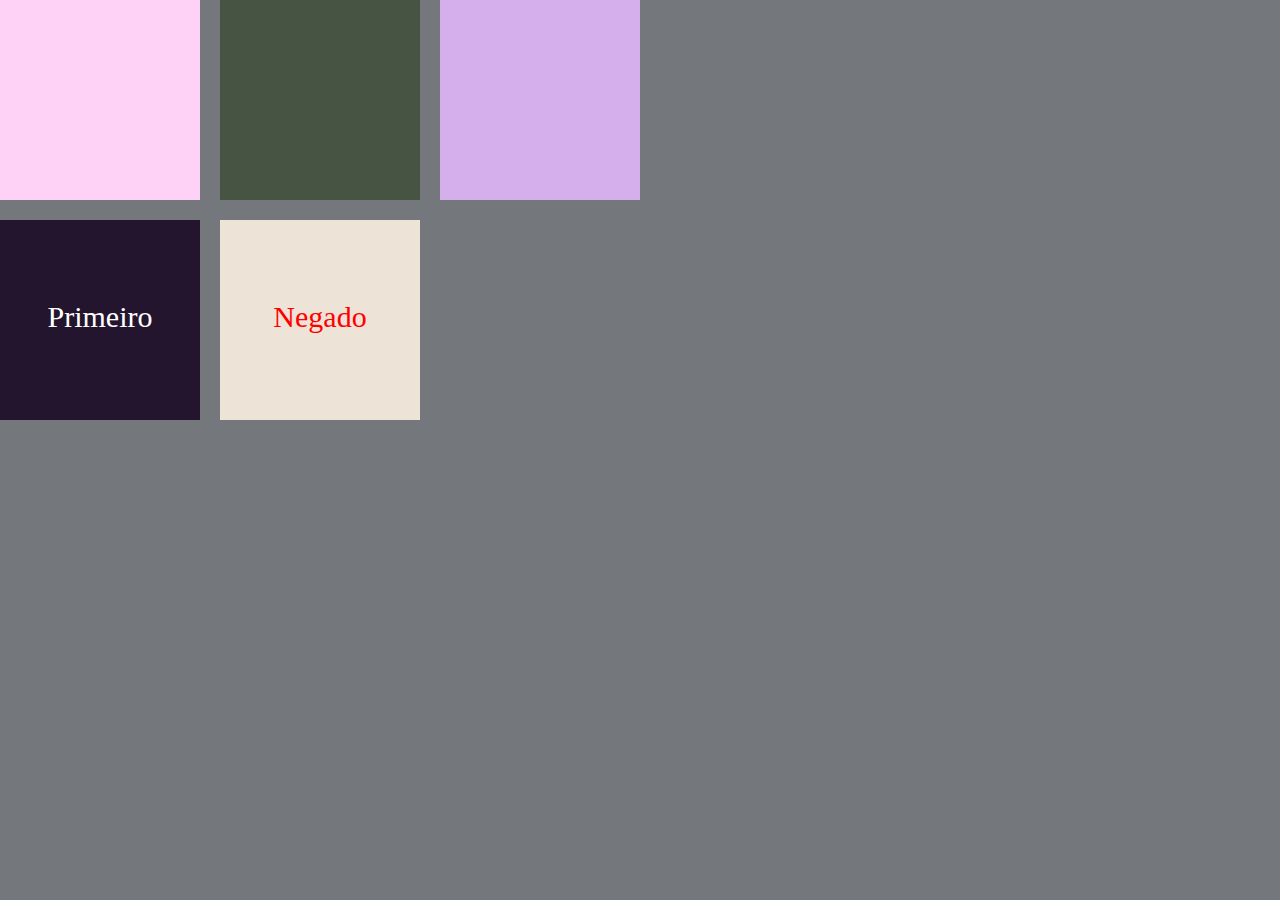
<file: exercicio-aula02/index.html>
<!DOCTYPE html>
<html lang="en">
<head>
    <meta charset="UTF-8">
    <meta http-equiv="X-UA-Compatible" content="IE=edge">
    <meta name="viewport" content="width=device-width, initial-scale=1.0">
    <title>Exercicio Aula 2</title>
    <link rel="stylesheet" href="style.css">
</head>
<body>
    <main class="container">
        <div id="primeiro"></div>
        <div id="segundo"></div>
        <div id="terceiro"></div>
    </main>
    <main class="container">
        <div id="quarto">
            <p>Primeiro</p>
        </div>
        <div id="quinto">
            <p>Negado</p>
        </div>
    </main>
</body>
</html>
</file>
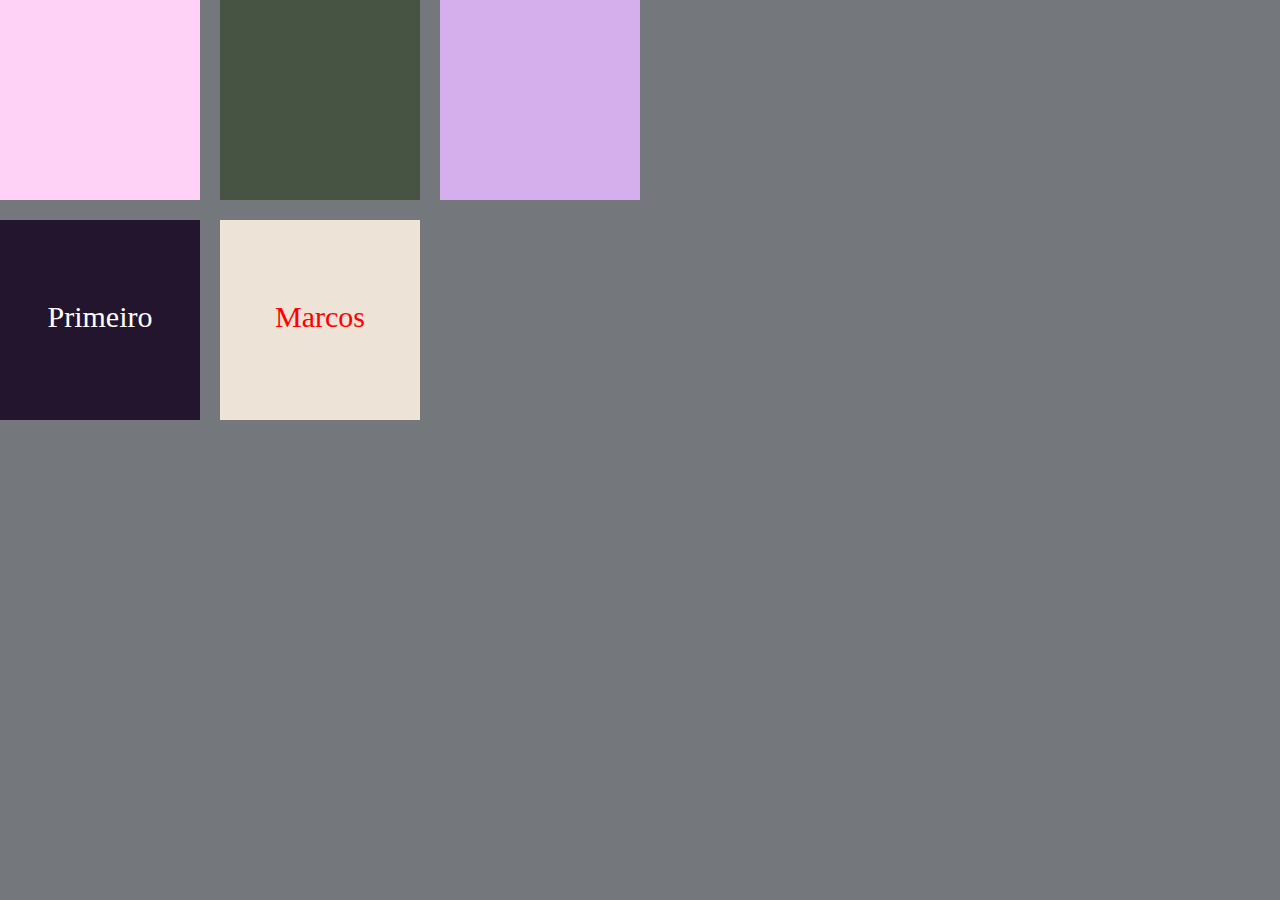
<file: aula02/exercicio-aula02/index.html>
<!DOCTYPE html>
<html lang="en">
<head>
    <meta charset="UTF-8">
    <meta http-equiv="X-UA-Compatible" content="IE=edge">
    <meta name="viewport" content="width=device-width, initial-scale=1.0">
    <title>Exercicio Aula 2</title>
    <link rel="stylesheet" href="style.css">
</head>
<body>
    <main class="container">
        <div id="primeiro"></div>
        <div id="segundo"></div>
        <div id="terceiro"></div>
    </main>
    <main class="container">
        <div id="quarto">
            <p>Primeiro</p>
        </div>
        <div id="quinto">
            <p>Marcos</p>
        </div>
    </main>
</body>
</html>
</file>
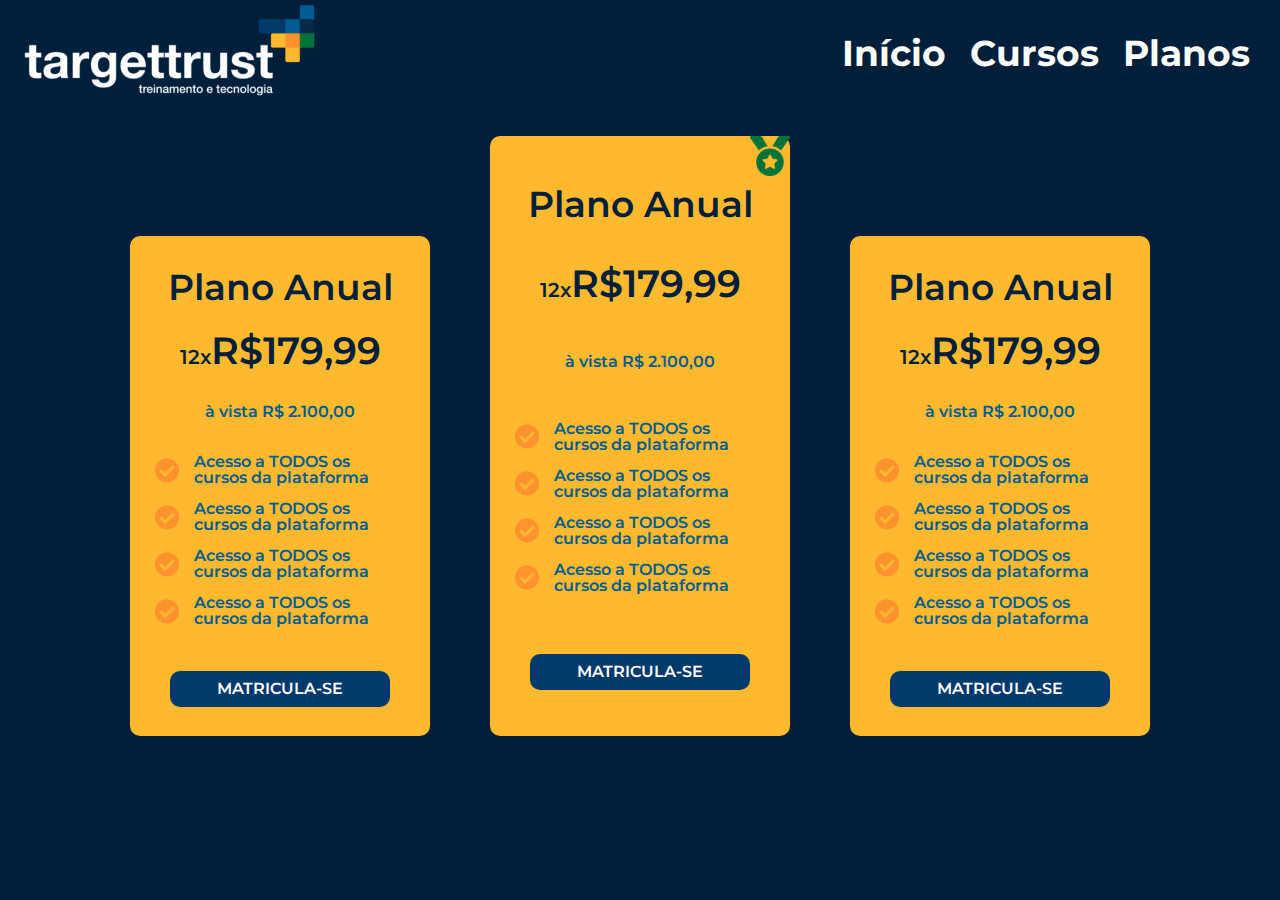
<file: aula03/exercicio-aula03-v1/index.html>
<!DOCTYPE html>
<html lang="pt-BR">
<head>
    <meta charset="UTF-8">
    <meta http-equiv="X-UA-Compatible" content="IE=edge">
    <meta name="viewport" content="width=device-width, initial-scale=1.0">
    <link rel="stylesheet" href="css/style.css">
    <title>Target Trust</title>
</head>
<body>
    <header>
        <nav>
            <img class="logo" src="./img/target-trust.png" alt="target-trust">
            <div>
                <a class="menu-link" href="#" >Início</a>
                <a class="menu-link" href="#" >Cursos</a>
                <a class="menu-link" href="#" >Planos</a>
            </div>
        </nav>
    </header>

    <main>
        <div class="card">
            <h1>Plano Anual</h1>
            <h2><span class="card-valor">12x</span>R$179,99</h2>
            <h3>à vista R$ 2.100,00</h3>
            <div class="card-detalhes">
                <div class="card-detalhes-item">
                    <img src="./img/check.png" alt="ícone de check">
                    <p>Acesso a TODOS os cursos da plataforma</p>
                </div>
                <div class="card-detalhes-item">
                    <img src="./img/check.png" alt="ícone de check">
                    <p>Acesso a TODOS os cursos da plataforma</p>
                </div>
                <div class="card-detalhes-item">
                    <img src="./img/check.png" alt="ícone de check">
                    <p>Acesso a TODOS os cursos da plataforma</p>
                </div>
                <div class="card-detalhes-item">
                    <img src="./img/check.png" alt="ícone de check">
                    <p>Acesso a TODOS os cursos da plataforma</p>
                </div>
            </div>
            <a class="botao" href="#">MATRICULA-SE</a>
            </div>

            <div class="card card-top">
                <img class="card-icone" src="./img/medal.png" alt="">
                <h1>Plano Anual</h1>
                <h2><span class="card-valor">12x</span>R$179,99</h2>
                <h3>à vista R$ 2.100,00</h3>
                <div class="card-detalhes">
                    <div class="card-detalhes-item">
                        <img src="./img/check.png" alt="ícone de check">
                        <p>Acesso a TODOS os cursos da plataforma</p>
                    </div>
                    <div class="card-detalhes-item">
                        <img src="./img/check.png" alt="ícone de check">
                        <p>Acesso a TODOS os cursos da plataforma</p>
                    </div>
                    <div class="card-detalhes-item">
                        <img src="./img/check.png" alt="ícone de check">
                        <p>Acesso a TODOS os cursos da plataforma</p>
                    </div>
                    <div class="card-detalhes-item">
                        <img src="./img/check.png" alt="ícone de check">
                        <p>Acesso a TODOS os cursos da plataforma</p>
                    </div>
                </div>
                <a class="botao" href="#">MATRICULA-SE</a>
                </div>

                <div class="card">
                    <h1>Plano Anual</h1>
                    <h2><span class="card-valor">12x</span>R$179,99</h2>
                    <h3>à vista R$ 2.100,00</h3>
                    <div class="card-detalhes">
                        <div class="card-detalhes-item">
                            <img src="./img/check.png" alt="ícone de check">
                            <p>Acesso a TODOS os cursos da plataforma</p>
                        </div>
                        <div class="card-detalhes-item">
                            <img src="./img/check.png" alt="ícone de check">
                            <p>Acesso a TODOS os cursos da plataforma</p>
                        </div>
                        <div class="card-detalhes-item">
                            <img src="./img/check.png" alt="ícone de check">
                            <p>Acesso a TODOS os cursos da plataforma</p>
                        </div>
                        <div class="card-detalhes-item">
                            <img src="./img/check.png" alt="ícone de check">
                            <p>Acesso a TODOS os cursos da plataforma</p>
                        </div>
                    </div>
                    <a class="botao" href="#">MATRICULA-SE</a>
                    </div>
    </main>
</body>
</html>
</file>
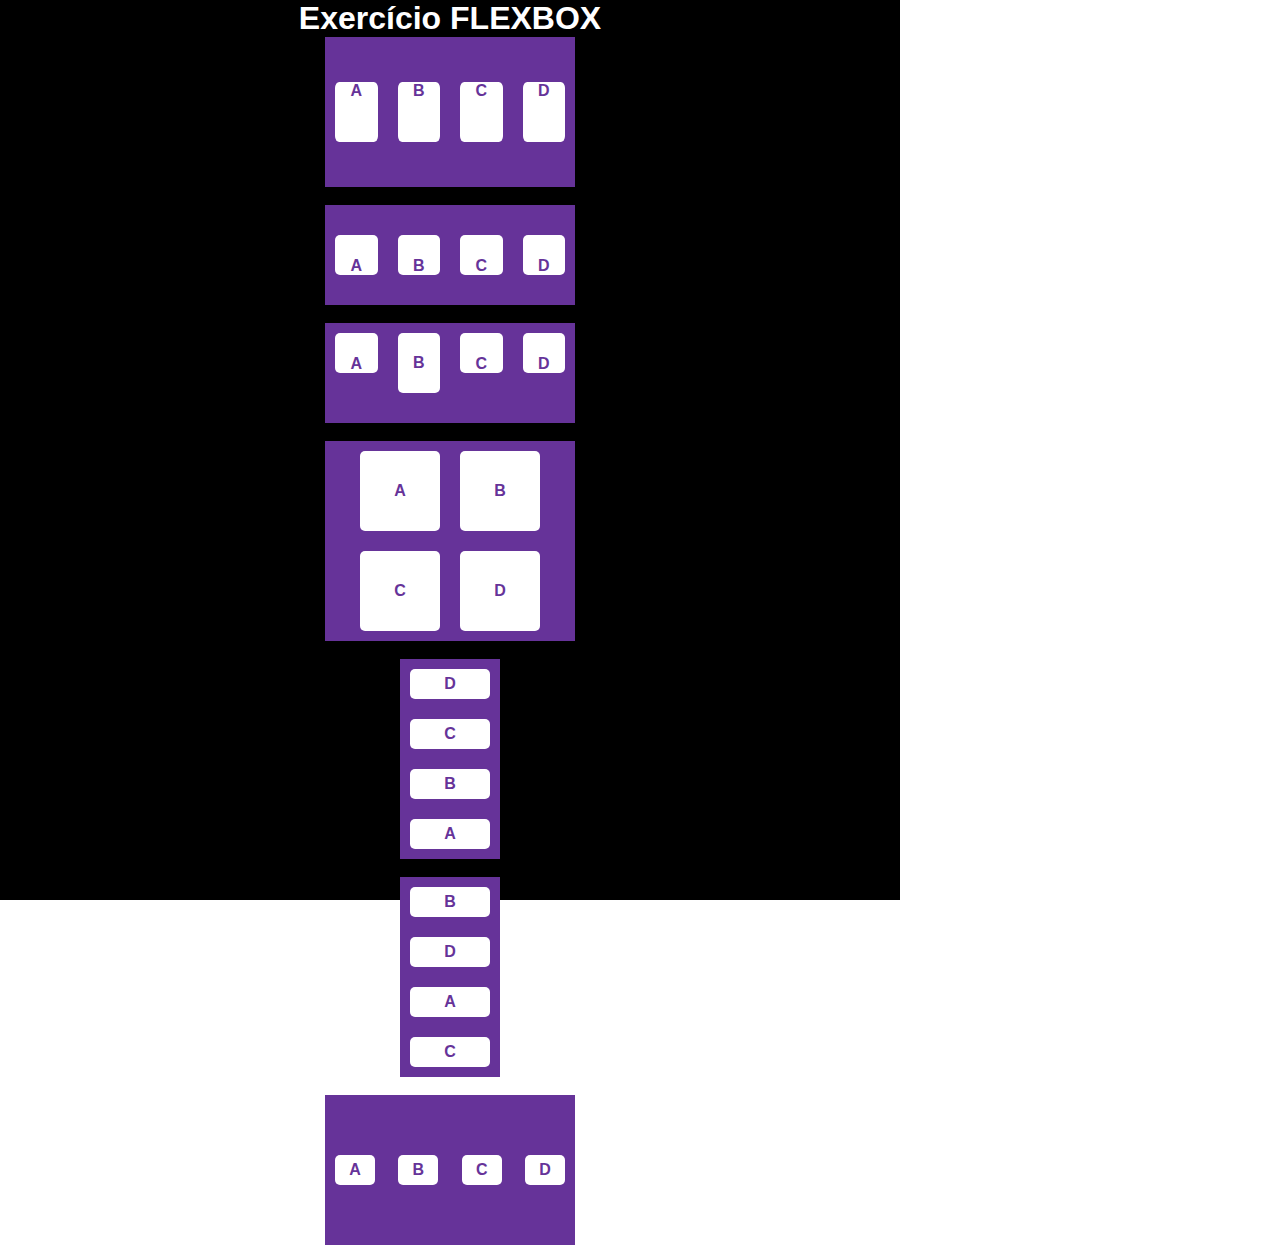
<file: aula03/exercicio-aula03/index.html>
<!DOCTYPE html>
<html lang="en">
<head>
    <meta charset="UTF-8">
    <meta http-equiv="X-UA-Compatible" content="IE=edge">
    <meta name="viewport" content="width=device-width, initial-scale=1.0">
    <link rel="stylesheet" href="css/style.css">
    <link rel="stylesheet" href="css/style01.css">
    <link rel="stylesheet" href="css/style02.css">
    <link rel="stylesheet" href="css/style03.css">
    <link rel="stylesheet" href="css/style04.css">
    <link rel="stylesheet" href="css/style05.css">
    <link rel="stylesheet" href="css/style06.css">
    <title>Document</title>
</head>
<body>
    <main>
        <h1>Exercício FLEXBOX</h1>
        
        <div class="exemplo01">
            <div class="exemplo01-box1">
                <p>A</p>
            </div>
            <div class="exemplo01-box2">
                <p>B</p>
            </div>
            <div class="exemplo01-box3">
                <p>C</p>
            </div>
            <div class="exemplo01-box4">
                <p>D</p>
            </div>
        </div>
            <br>
        <div class="exemplo02">
            <div class="exemplo02-box1">
                <p>A</p>
            </div>
            <div class="exemplo02-box2">
                <p>B</p>
            </div>
            <div class="exemplo02-box3">
                <p>C</p>
            </div>
            <div class="exemplo02-box4">
                <p>D</p>
            </div>
        </div>
        <br>
        <div class="exemplo03">
            <div class="exemplo03-box1">
                <p>A</p>
            </div>
            <div class="exemplo03-box2">
                <p>B</p>
            </div>
            <div class="exemplo03-box3">
                <p>C</p>
            </div>
            <div class="exemplo03-box4">
                <p>D</p>
            </div>
        </div>
        <br>
        <div class="exemplo04">
            <div class="exemplo04-box1">
                <p>A</p>
            </div>
            <div class="exemplo04-box2">
                <p>B</p>
            </div>
            <div class="exemplo04-box3">
                <p>C</p>
            </div>
            <div class="exemplo04-box4">
                <p>D</p>
            </div>
        </div>
        <br>
        <div class="exemplo05">
            <div class="exemplo05-box1">
                <p>A</p>
            </div>
            <div class="exemplo05-box2">
                <p>B</p>
            </div>
            <div class="exemplo05-box3">
                <p>C</p>
            </div>
            <div class="exemplo05-box4">
                <p>D</p>
            </div>
        </div>
        <br>
        <div class="exemplo06">
            <div class="exemplo06-box1">
                <p>A</p>
            </div>
            <div class="exemplo06-box2">
                <p>B</p>
            </div>
            <div class="exemplo06-box3">
                <p>C</p>
            </div>
            <div class="exemplo06-box4">
                <p>D</p>
            </div>
        </div>
        <br>
        <div class="exemplo07">
            <div class="exemplo07-box1">
                <p>A</p>
            </div>
            <div class="exemplo07-box2">
                <p>B</p>
            </div>
            <div class="exemplo07-box3">
                <p>C</p>
            </div>
            <div class="exemplo07-box4">
                <p>D</p>
            </div>
        </div>
    </main>

</body>
</html>
</file>
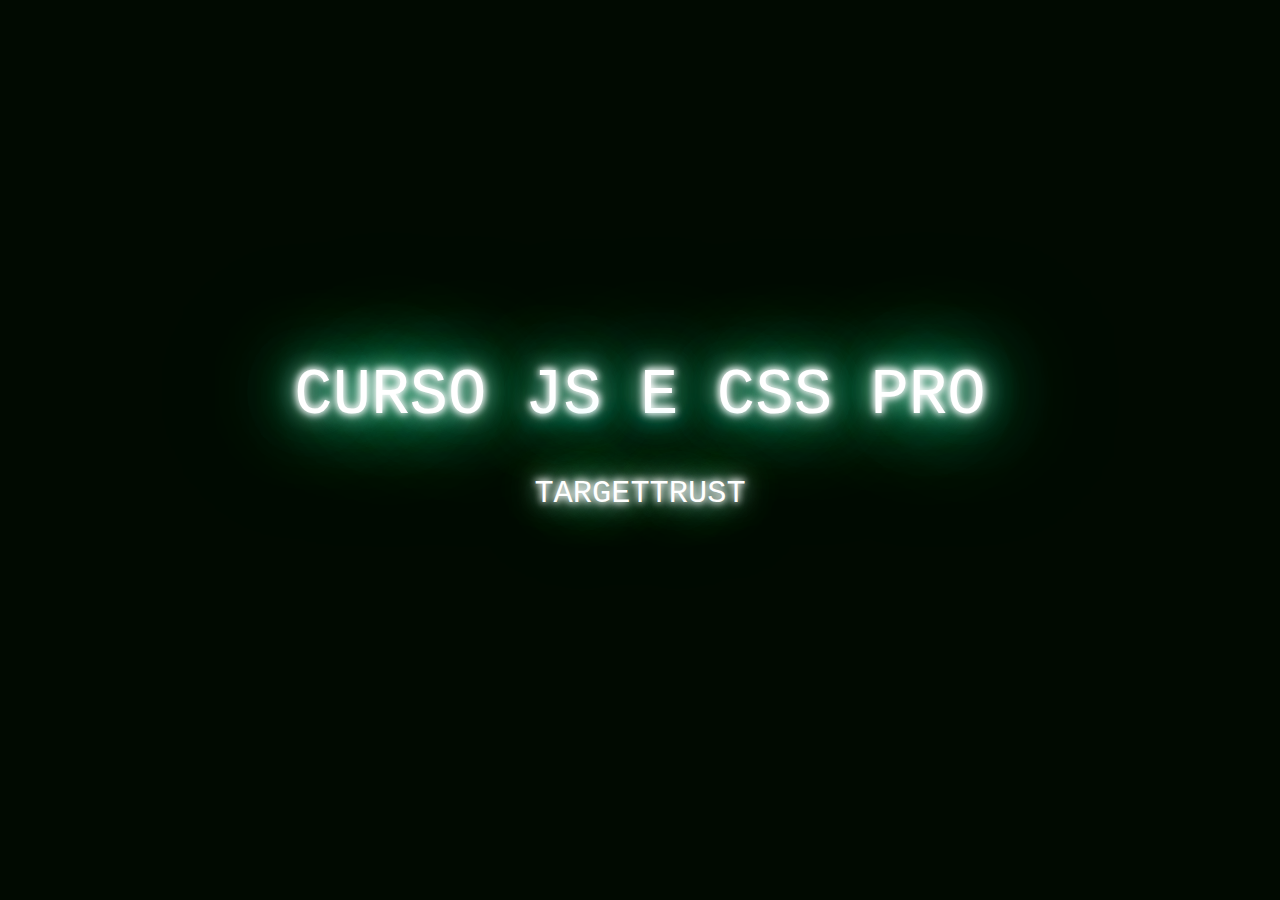
<file: aula03/text-shadow/index.html>
<!DOCTYPE html>
<html lang="en">
<head>
    <meta charset="UTF-8">
    <meta http-equiv="X-UA-Compatible" content="IE=edge">
    <meta name="viewport" content="width=device-width, initial-scale=1.0">
    <link rel="stylesheet" href="css/style.css">
    <title>Document</title>
</head>
<body>
    <div class="container">
        <h1 class="neonText">Curso JS e CSS PRO</h1>
        <h2 class="neonText">TargetTrust</h2>
    </div>
</body>
</html>
</file>
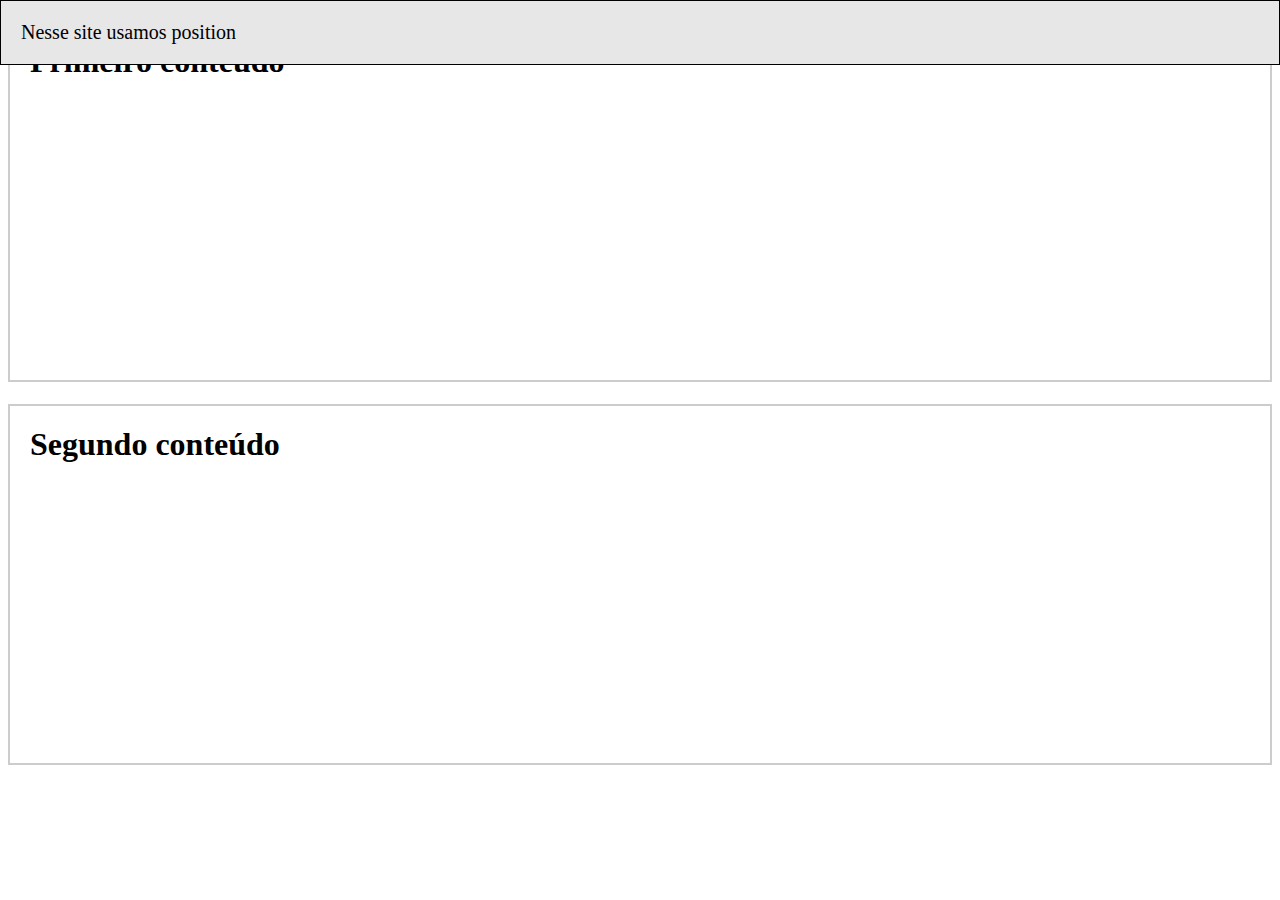
<file: aula03/position/01. fixed/index-position-fixed.html>
<!DOCTYPE html>
<html lang="en">
<head>
    <meta charset="UTF-8">
    <meta http-equiv="X-UA-Compatible" content="IE=edge">
    <meta name="viewport" content="width=device-width, initial-scale=1.0">
    <link rel="stylesheet" href="css/style-position-fixed.css">
    <title>Document</title>
</head>
<body>
    <h1>Primeiro conteúdo</h1>
    <h1>Segundo conteúdo</h1>
    <div class="fixo">
        <p>Nesse site usamos position</p>
    </div>
    

</body>
</html>
</file>
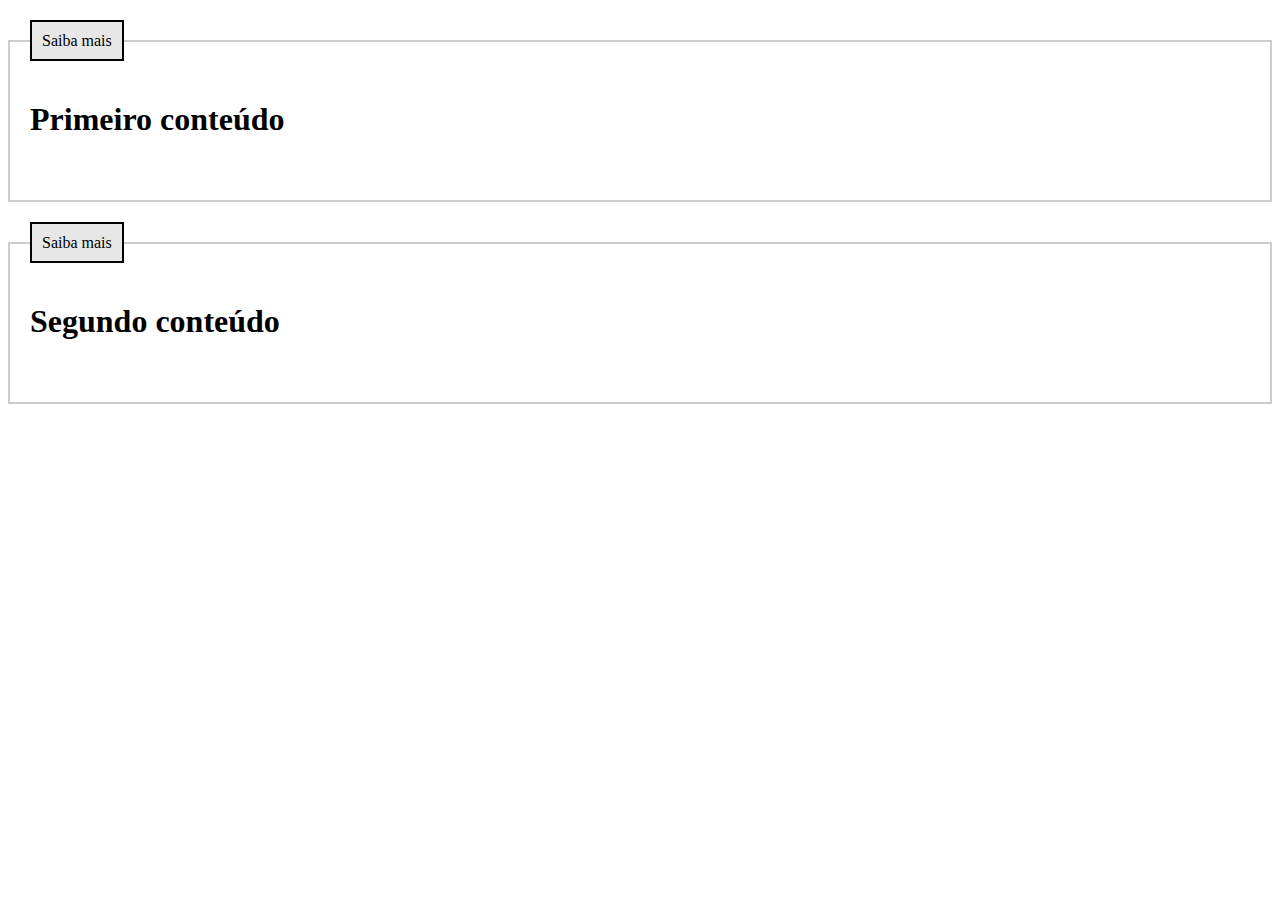
<file: aula03/position/02. relative/index-position-relative.html>
<!DOCTYPE html>
<html lang="en">
<head>
    <meta charset="UTF-8">
    <meta http-equiv="X-UA-Compatible" content="IE=edge">
    <meta name="viewport" content="width=device-width, initial-scale=1.0">
    <link rel="stylesheet" href="css/style-position-relative.css">
    <title>Position</title>
</head>
<body>
    <div>
        <span>Saiba mais</span>
        <h1>Primeiro conteúdo</h1>
    </div>
    <div>
        <span>Saiba mais</span>
        <h1>Segundo conteúdo</h1>
    </div>
</body>
</html>
</file>
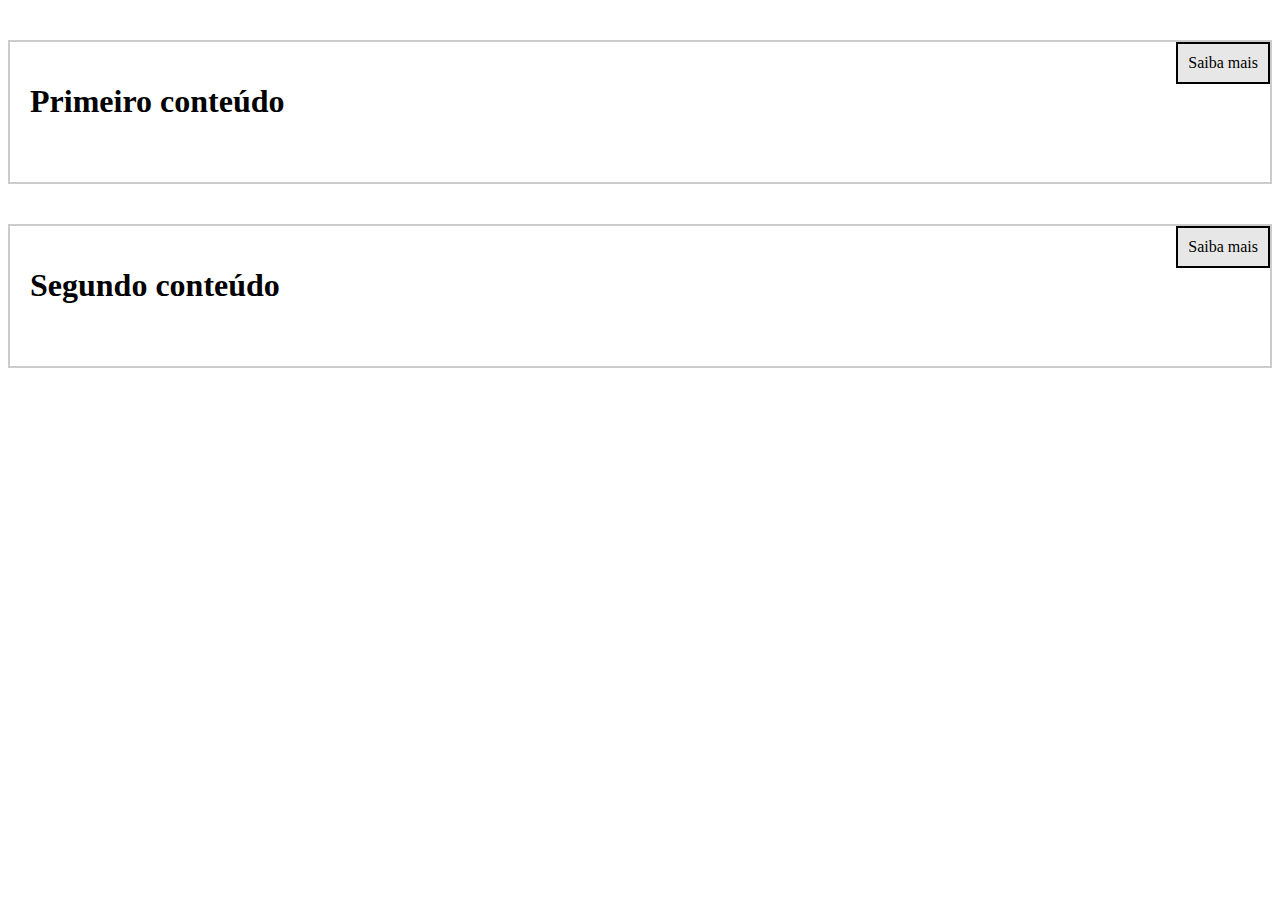
<file: aula03/position/03. absolute/index-position-absolute.html>
<!DOCTYPE html>
<html lang="en">
<head>
    <meta charset="UTF-8">
    <meta http-equiv="X-UA-Compatible" content="IE=edge">
    <meta name="viewport" content="width=device-width, initial-scale=1.0">
    <link rel="stylesheet" href="css/style-position-absolute.css">
    <title>Position</title>
</head>
<body>
    <div>
        <span>Saiba mais</span>
        <h1>Primeiro conteúdo</h1>
    </div>
    <div>
        <span>Saiba mais</span>
        <h1>Segundo conteúdo</h1>
    </div>
</body>
</html>
</file>
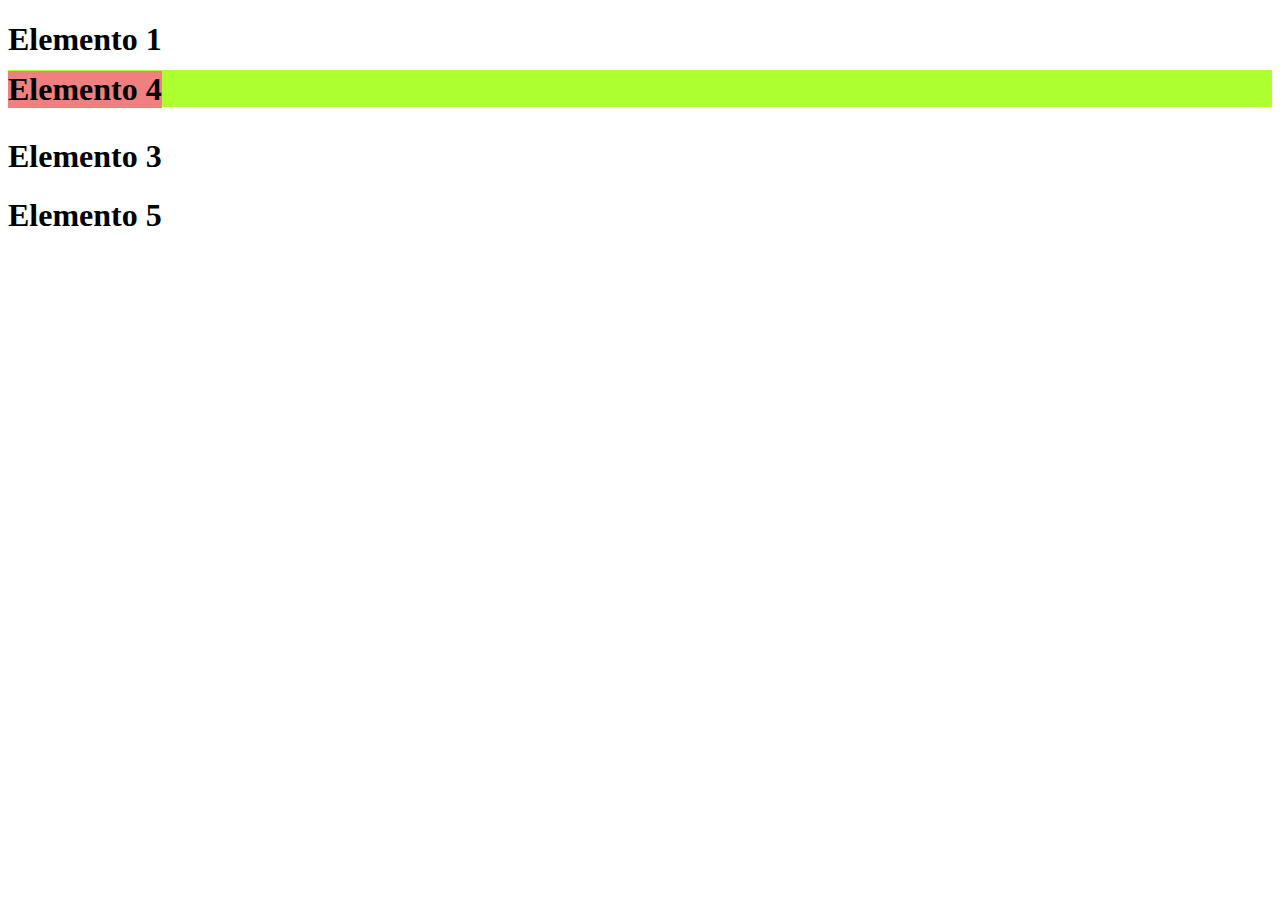
<file: aula03/position/04. z-index/index-z-index.html>
<!DOCTYPE html>
<html lang="en">
<head>
    <meta charset="UTF-8">
    <meta http-equiv="X-UA-Compatible" content="IE=edge">
    <meta name="viewport" content="width=device-width, initial-scale=1.0">
    <link rel="stylesheet" href="css/style-position-z-index.css">
    <title>Position</title>
</head>
<body>
    <h1>Elemento 1</h1>
    <h1 class="index1">Elemento 2</h1>
    <h1>Elemento 3</h1>
    <h1 class="index2">Elemento 4</h1>
    <h1>Elemento 5</h1>
</body>
</html>
</file>
<file: exercicio-aula02/style.css>
:root {
    --heigth: 200px;
    --width: 200px;
    --text-color: white;
    --text-color-2: red;
    /* --border: orange; */
}

body,
html {
    width: 100%;
    height: 100vh;
    background-color: #74777c
}

* {
    margin: 0;
    padding: 0;
    box-sizing: border-box;
}

p {
    text-align: center;
    font-size: 30px;
    font-family: Verdana;
}

div{
    margin: 0 20px 20px 0;
}

.container {
    display: flex;
    justify-content: flex-start;
    margin-right: 50px;
}

#primeiro {
    background-color: #fed1f6;
    width: var(--width);
    height: var(--heigth);
    border: 1px solid var(--border);
    padding-top: 80px;
}

#segundo {
    background-color: #475443;
    width: var(--width);
    height: var(--heigth);
    border: 1px solid var(--border);
    padding-top: 80px;
}

#terceiro {
    background-color: #d4afec;
    width: var(--width);
    height: var(--heigth);
    border: 1px solid var(--border);
    padding-top: 80px;
}

#quarto {
    background-color: #24152f;
    color: var(--text-color);
    font-size: var(--font-size);
    width: var(--width);
    height: var(--heigth);
    border: 1px solid var(--border);
    padding-top: 80px;
}

#quinto {
    background-color: #ede3d6;
    color: var(--text-color-2);
    font-size: var(--font-size);
    width: var(--width);
    height: var(--heigth);
    border: 1px solid var(--border);
    padding-top: 80px;
}
</file>
<file: aula02/exercicio-aula02/style.css>
:root {
    --heigth: 200px;
    --width: 200px;
    --text-color: white;
    --text-color-2: red;
    /* --border: orange; */
}

body,
html {
    width: 100%;
    height: 100vh;
    background-color: #74777c
}

* {
    margin: 0;
    padding: 0;
    box-sizing: border-box;
}

p {
    text-align: center;
    font-size: 30px;
    font-family: Verdana;
}

div{
    margin: 0 20px 20px 0;
}

.container {
    display: flex;
    justify-content: flex-start;
    margin-right: 50px;
}

#primeiro {
    background-color: #fed1f6;
    width: var(--width);
    height: var(--heigth);
    border: 1px solid var(--border);
    padding-top: 80px;
}

#segundo {
    background-color: #475443;
    width: var(--width);
    height: var(--heigth);
    border: 1px solid var(--border);
    padding-top: 80px;
}

#terceiro {
    background-color: #d4afec;
    width: var(--width);
    height: var(--heigth);
    border: 1px solid var(--border);
    padding-top: 80px;
}

#quarto {
    background-color: #24152f;
    color: var(--text-color);
    font-size: var(--font-size);
    width: var(--width);
    height: var(--heigth);
    border: 1px solid var(--border);
    padding-top: 80px;
}

#quinto {
    background-color: #ede3d6;
    color: var(--text-color-2);
    font-size: var(--font-size);
    width: var(--width);
    height: var(--heigth);
    border: 1px solid var(--border);
    padding-top: 80px;
}
</file>
<file: aula03/exercicio-aula03/css/style.css>
* {
    margin: 0;
    padding: 0;
}

main {
    background: black;
    height: 100vh;
    width: 100vh;
}

h1 {
    color: white;
    text-align: center;
    font-family:-apple-system, BlinkMacSystemFont, 'Segoe UI', Roboto, Oxygen, Ubuntu, Cantarell, 'Open Sans', 'Helvetica Neue', sans-serif;
}
p {
    color: rebeccapurple;
    font-weight: bold;
    font-family:-apple-system, BlinkMacSystemFont, 'Segoe UI', Roboto, Oxygen, Ubuntu, Cantarell, 'Open Sans', 'Helvetica Neue', sans-serif;
    
}

div {
    display: flex;
    align-items: center;
    justify-content: center;
}
.exemplo01 {
    width: 250px;
    height: 150px;
    background: rebeccapurple;
    margin: 0 auto;
}

.exemplo01-box1,
.exemplo01-box2,
.exemplo01-box3,
.exemplo01-box4 {
    background: white;
    width: 80px;
    height: 60px;
    margin: 10px;
    border-radius: 10%;
    display: flex;
    align-items: stretch;
}
</file>
<file: aula03/exercicio-aula03/css/style01.css>
p {
    color: rebeccapurple;
    font-weight: bold;
    font-family:-apple-system, BlinkMacSystemFont, 'Segoe UI', Roboto, Oxygen, Ubuntu, Cantarell, 'Open Sans', 'Helvetica Neue', sans-serif;
    
}

.exemplo02 {
    background: rebeccapurple;
    width: 250px;
    height: 100px;
    display: flex;
    align-items: center;
    margin: 0 auto;
}

.exemplo02-box1,
.exemplo02-box2,
.exemplo02-box3,
.exemplo02-box4 {
    background: white;
    width: 80px;
    height: 40px;
    margin: 10px;
    border-radius: 5px;
    display: flex;
    align-items: flex-end;
}
</file>
<file: aula03/exercicio-aula03/css/style02.css>
p {
    color: rebeccapurple;
    font-weight: bold;
    font-family:-apple-system, BlinkMacSystemFont, 'Segoe UI', Roboto, Oxygen, Ubuntu, Cantarell, 'Open Sans', 'Helvetica Neue', sans-serif;
    
}

.exemplo03 {
    background: rebeccapurple;
    width: 250px;
    height: 100px;
    display: flex;
    align-items: flex-start;
    margin: 0 auto;
}

.exemplo03-box1,
.exemplo03-box2,
.exemplo03-box3,
.exemplo03-box4 {
    background: white;
    width: 80px;
    height: 40px;
    margin: 10px;
    border-radius: 5px;
    display: flex;
    align-items: flex-end;
}

.exemplo03-box2 {
    height: 60px;
    align-items: center;
}
</file>
<file: aula03/exercicio-aula03/css/style03.css>
p {
    color: rebeccapurple;
    font-weight: bold;
    font-family:-apple-system, BlinkMacSystemFont, 'Segoe UI', Roboto, Oxygen, Ubuntu, Cantarell, 'Open Sans', 'Helvetica Neue', sans-serif;
    
}

.exemplo04 {
    background: rebeccapurple;
    width: 250px;
    height: 200px;
    display: flex;
    flex-wrap: wrap;
    align-items: center;
    justify-content: center;
    margin: 0 auto;
}

.exemplo04-box1,
.exemplo04-box2,
.exemplo04-box3,
.exemplo04-box4 {
    background: white;
    width: 80px;
    height: 80px;
    margin: 10px;
    border-radius: 5px;
    display: flex;
    align-items: center;
}
</file>
<file: aula03/exercicio-aula03/css/style04.css>
p {
    color: rebeccapurple;
    font-weight: bold;
    font-family:-apple-system, BlinkMacSystemFont, 'Segoe UI', Roboto, Oxygen, Ubuntu, Cantarell, 'Open Sans', 'Helvetica Neue', sans-serif;
    
}

.exemplo05 {
    background: rebeccapurple;
    width: 100px;
    height: 200px;
    margin: 0 auto;
    display: flex;
    flex-direction: column-reverse;
    align-items: stretch;
    justify-content: center;
}

.exemplo05-box1,
.exemplo05-box2,
.exemplo05-box3,
.exemplo05-box4 {
    background: white;
    width: 80px;
    height: 40px;
    margin: 10px;
    border-radius: 5px;
    display: flex;
    align-items: center;
}
</file>
<file: aula03/exercicio-aula03/css/style05.css>
p {
    color: rebeccapurple;
    font-weight: bold;
    font-family:-apple-system, BlinkMacSystemFont, 'Segoe UI', Roboto, Oxygen, Ubuntu, Cantarell, 'Open Sans', 'Helvetica Neue', sans-serif;
    
}

.exemplo06 {
    background: rebeccapurple;
    width: 100px;
    height: 200px;
    margin: 0 auto;
    display: flex;
    flex-direction: column;
    align-items: stretch;
    justify-content: center;
}

.exemplo06-box1,
.exemplo06-box2,
.exemplo06-box3,
.exemplo06-box4 {
    background: white;
    width: 80px;
    height: 40px;
    margin: 10px;
    border-radius: 5px;
    display: flex;
    align-items: center;
}

.exemplo06-box1 {
    order: 3
}

.exemplo06-box2 {
    order: 1;
}

.exemplo06-box3{
    order: 3;
}

.exemplo06-box4 {
    order: 1;
}
</file>
<file: aula03/exercicio-aula03/css/style06.css>
p {
    color: rebeccapurple;
    font-weight: bold;
    font-family:-apple-system, BlinkMacSystemFont, 'Segoe UI', Roboto, Oxygen, Ubuntu, Cantarell, 'Open Sans', 'Helvetica Neue', sans-serif;
    
}

.exemplo07 {
    background: rebeccapurple;
    width: 250px;
    height: 150px;
    margin: 0 auto;
    display: flex;
    justify-content: space-between;
}

.exemplo07-box1,
.exemplo07-box2,
.exemplo07-box3,
.exemplo07-box4 {
    background: white;
    width: 40px;
    height: 30px;
    margin: 10px;
    border-radius: 5px;
}

.box-01 {
    display: flex;
    flex-direction: column;
    justify-content: space-between;
}

.box-02 {
    display: flex;
    flex-direction: column;
    justify-content: space-between;
}
</file>
<file: aula03/text-shadow/css/style.css>
body {
    color: white;
    font-size: 18px;
    font-family: 'Courier New', Courier, monospace;
    background-color: #010a01;
}

h1, h2 {
    text-align: center;
    text-transform: uppercase;
    font-weight: 400;
}

h1 {
    font-size: 64px;
}

h2 {
    font-size: 32px;
}

.container {
    margin-top: 40vh;
}

.neonText {
    color: #fff;
    text-shadow: 
  /*x(horizontal)   y(vertical)  blur  color  */
    0               0             7px  #fff, 
     0 0 10px #fff,
     0 0 21px #fff,
     0 0 42px #0fa,
     0 0 82px #0fa,
     0 0 102px #0fa,
     0 0 151px #0fa;
}
</file>
<file: aula03/position/01. fixed/css/style-position-fixed.css>
h1 {
    border: 2px solid #ccc;
    padding: 20px 20px 300px 20px;
}

p {
    background-color: #e7e7e7;
    border: 1px solid black;
    padding: 20px;
    font-size: 20px;
    margin: 0;
}

.fixo {
    position: fixed;
    top: 0;
    left: 0;
    right: 0;
    bottom: 0;
}
</file>
<file: aula03/position/02. relative/css/style-position-relative.css>
div {
    border: 2px solid #ccc;
    margin-top: 40px;
    padding: 20px 20px 40px 20px;
}

span {
    background-color: #e7e7e7;
    border: 2px solid black;
    padding: 10px;
    margin: 0;
    position: relative;
    top: -30px;
}
</file>
<file: aula03/position/03. absolute/css/style-position-absolute.css>
div {
    border: 2px solid #ccc;
    margin-top: 40px;
    padding: 20px 20px 40px 20px;
    position: relative;
}

span {
    background-color: #e7e7e7;
    border: 2px solid black;
    padding: 10px;
    margin: 0;
    position: absolute;
    top: 0px;
    right: 0;
}
</file>
<file: aula03/position/04. z-index/css/style-position-z-index.css>
.index1 {
    position:relative;
    background-color: greenyellow;
    top: -10px;
    z-index: 1;
}

.index2 {
    position: absolute;
    top: 50px;
    background-color: lightcoral;
    z-index: 2;
}
</file>
<file: aula03/exercicio-aula03-v1/css/style.css>
@import "reset.css";
@import url('https://fonts.googleapis.com/css2?family=Montserrat&family=Oswald&display=swap');

body {
    background:#001F3A;
    width: 100%;
    height: 100%;
    font-family: "Montserrat"
}

nav {
    display: flex;
    align-items: center;
    justify-content: space-between;
    padding: 0 20px;
    flex-wrap: wrap;
}

.logo {
    max-width: 100%;
    height: 106px;
}

.menu-link {
    text-decoration: none;
    font-style: normal;
    font-weight: bold;
    font-size: 36px;
    line-height: 44px;
    color:#fff;
    padding: 0 10px;
}

main {
    display: flex;
    flex-direction: row;
    flex-wrap: wrap;
    justify-content: center;
    align-items: flex-end;
    height: calc(100vh-130px);
}

.card {
    width: 300px;
    height: 500px;
    background:#ffb92f;
    border-radius: 10px;
    display: flex;
    flex-direction: column;
    align-items: center;
    justify-content: space-evenly;
    margin: 30px;
}

.card h1 {
    font-weight: 600;
    font-size: 36px;
    line-height: 44px;
    color: #001f3a;
}

.card h2 {
    font-weight: 600;
    font-size: 38px;
    line-height: 26px;
    color: #001f3a;
}

.card h3 {
    font-weight: 600;
    font-size: 16px;
    line-height: 26px;
    color: #005c91;
}

.card span {
    font-weight: 600;
    font-size: 20px;
    line-height: 26px;
    color: #001f3a;
}

.card-top {
    height: 600px;
    position: relative;
}

.card-icone {
    width: 40px;
    height: 40px;
    position: absolute;
    top: 0;
    right: 0;
}

.card-detalhes {
    display: flex;
    flex-direction: column;
    justify-content: space-around;
    width: 250px;
}

.card-detalhes-item {
    display: flex;
    justify-content: space-around;
    align-items: center;
    margin-bottom: 15px;
}

.card-detalhes-item img {
    width: 25px;
    height: 25px;
    margin-right: 15px;
}

.card-detalhes-item p {
    font-weight: 600;
    color: #005c91;
}

.botao {
    width: 200px;
    background: #00396b;
    border-radius: 10px;
    text-decoration: none;
    padding: 10px;
    color: #fff;
    font-weight: 600;
    text-align: center;
}
</file>
